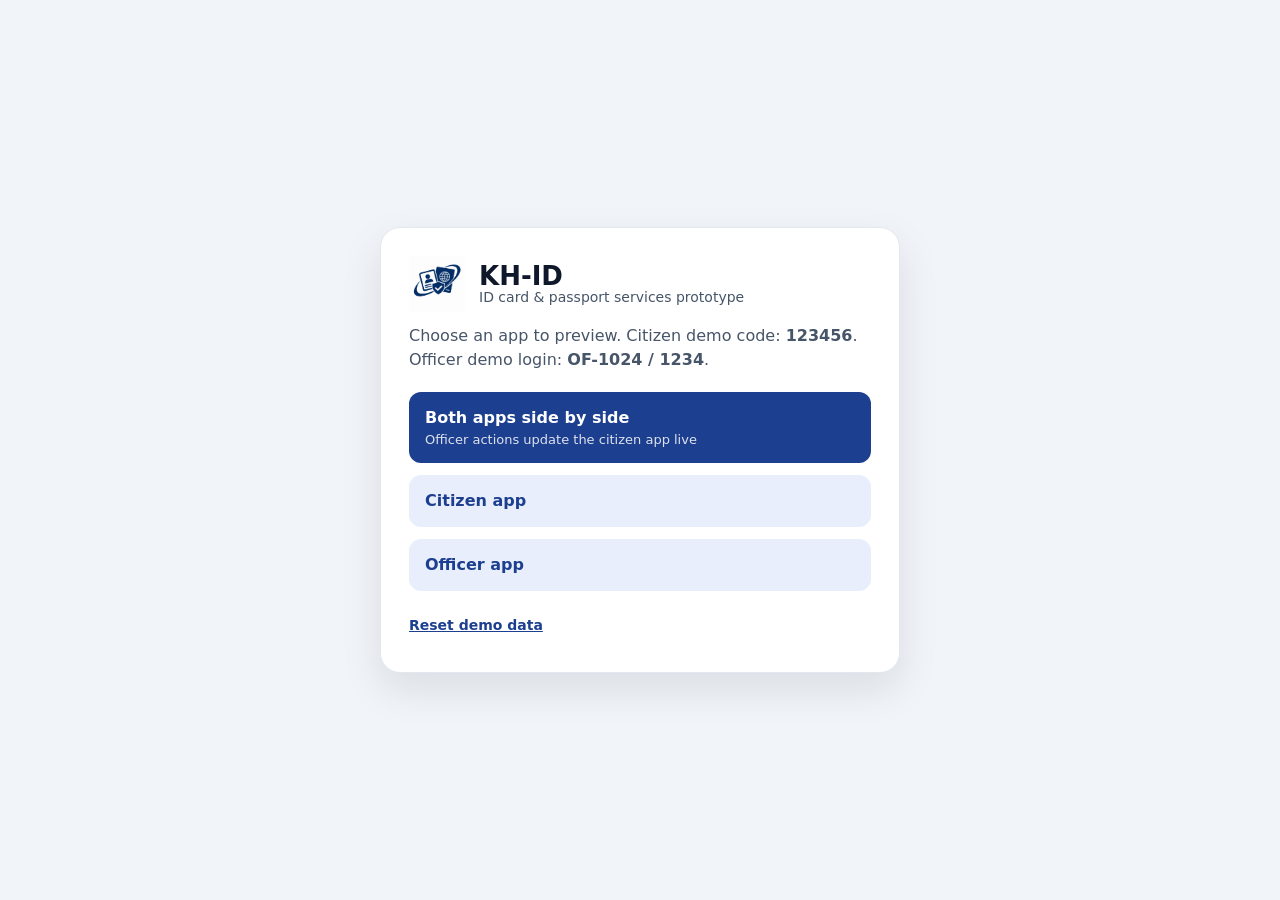
<file: project/index.html>
<!doctype html>
<html lang="en">
<head>
  <meta charset="utf-8">
  <meta name="viewport" content="width=device-width, initial-scale=1">
  <title>KH-ID prototype</title>
  <script src="./shared.js"></script>
  <style>
    * { box-sizing: border-box }
    body { margin: 0; min-height: 100vh; display: grid; place-items: center; padding: 24px 16px; background: #f1f5f9; color: #0f172a; font: 16px/1.5 system-ui, sans-serif }
    main { width: min(100%, 520px); padding: 28px; border: 1px solid #e2e8f0; border-radius: 20px; background: white; box-shadow: 0 16px 40px rgb(15 23 42 / 10%) }
    .brand { display: flex; align-items: center; gap: 14px; margin-bottom: 12px }
    h1 { margin: 0; font-size: 26px; line-height: 1.1 }
    h1 small { display: block; font-size: 14px; font-weight: 500; color: #475569 }
    p { margin: 0 0 20px; color: #475569 }
    nav { display: grid; gap: 12px }
    a { display: block; padding: 14px 16px; border-radius: 12px; background: #1d3f8f; color: white; font-weight: 600; text-decoration: none }
    a:hover { background: #142c66 }
    a.alt { background: #e8eefb; color: #1d3f8f }
    a.alt:hover { background: #dce5f8 }
    a span { display: block; font-size: 13px; font-weight: 400; opacity: .85 }
    button { margin-top: 16px; border: 0; background: transparent; color: #1d3f8f; font: inherit; font-size: 14px; font-weight: 600; text-decoration: underline; cursor: pointer; padding: 8px 0 }
    #msg { font-size: 13px; color: #166534; margin-left: 8px }
  </style>
</head>
<body>
  <main>
    <div class="brand">
      <img src="./Secure Identity Shield Logo.png" width="56" height="56" alt="KH-ID secure identity logo">
      <h1>KH-ID<small>ID card &amp; passport services prototype</small></h1>
    </div>
    <p>Choose an app to preview. Citizen demo code: <b>123456</b>. Officer demo login: <b>OF-1024 / 1234</b>.</p>
    <nav aria-label="Prototype apps">
      <a href="./both.html">Both apps side by side<span>Officer actions update the citizen app live</span></a>
      <a class="alt" href="./Main.dc.html">Citizen app</a>
      <a class="alt" href="./Officer.dc.html">Officer app</a>
    </nav>
    <button type="button" id="reset">Reset demo data</button><span id="msg" role="status"></span>
  </main>
  <script>
    document.getElementById('reset').addEventListener('click', function () {
      window.AttaStore.reset();
      document.getElementById('msg').textContent = 'Sample data restored.';
    });
  </script>
</body>
</html>
</file>
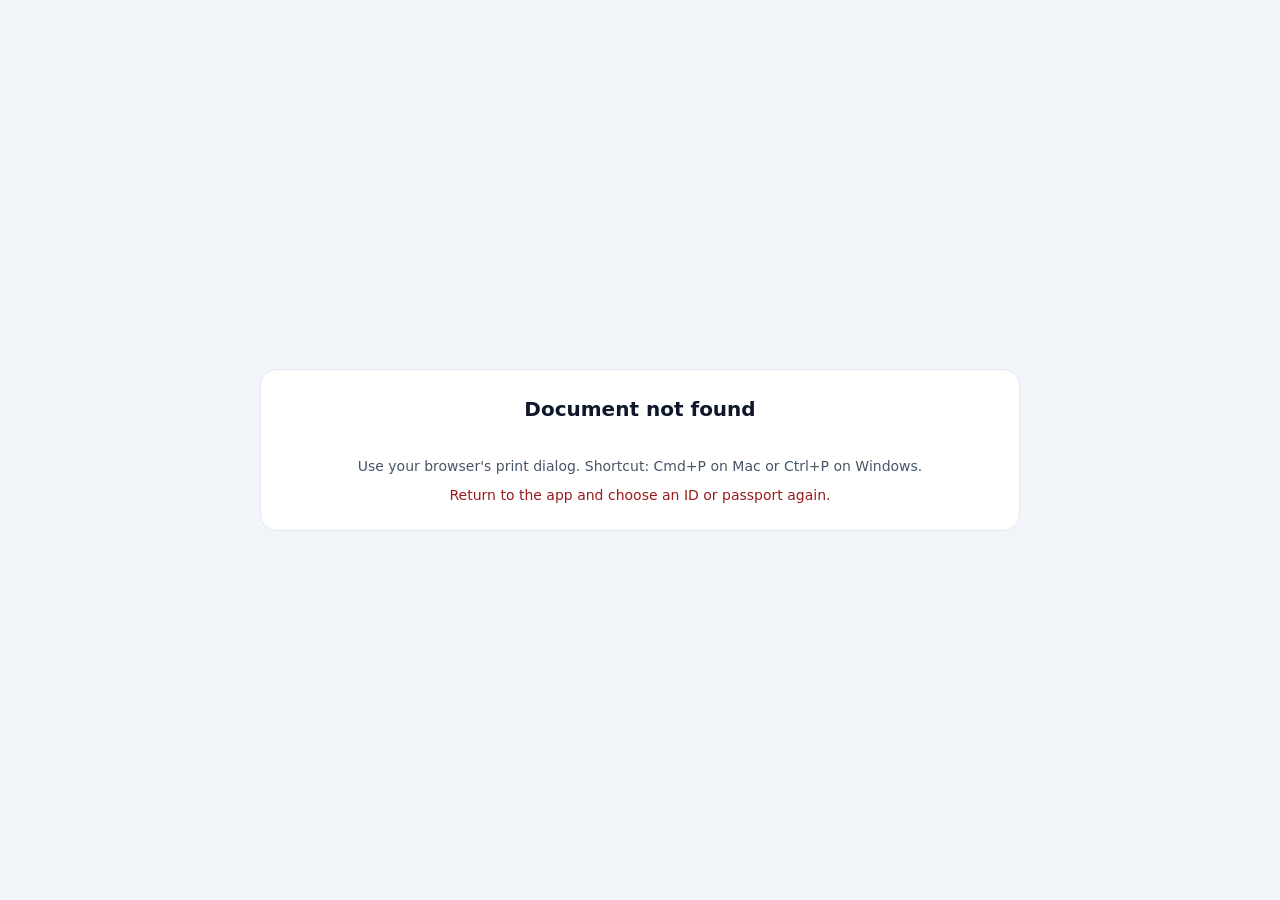
<file: project/print-document.html>
<!doctype html>
<html lang="en">
<head>
  <meta charset="utf-8">
  <meta name="viewport" content="width=device-width, initial-scale=1">
  <title>KH-ID document print</title>
  <style>
    * { box-sizing: border-box }
    body { margin: 0; min-height: 100vh; display: grid; place-items: center; padding: 24px; background: #f1f5f9; color: #0f172a; font: 16px/1.5 system-ui, sans-serif }
    main { width: min(100%, 760px); padding: 24px; display: grid; justify-items: center; gap: 16px; border: 1px solid #e2e8f0; border-radius: 16px; background: #fff }
    h1 { margin: 0; font-size: 20px; text-align: center }
    img { display: block; width: auto; height: auto; max-width: 100%; max-height: 273mm; object-fit: contain }
    .actions { display: grid; justify-items: center; gap: 8px; width: 100% }
    button { min-height: 48px; padding: 0 20px; border: 0; border-radius: 10px; background: #1d3f8f; color: #fff; font: inherit; font-weight: 600; cursor: pointer }
    button:hover { background: #142c66 }
    p { margin: 0; color: #475569; font-size: 14px; text-align: center }
    .error { color: #991b1b }
    @page { size: A4 portrait; margin: 12mm }
    @media print {
      body { display: block; min-height: 0; padding: 0; background: #fff }
      main { width: 100%; padding: 0; border: 0; border-radius: 0 }
      h1, .actions { display: none }
      img { max-width: 186mm; max-height: 273mm }
    }
  </style>
</head>
<body>
  <main>
    <h1 id="title"></h1>
    <img id="document" alt="">
    <div class="actions">
      <button id="print" type="button">Print / Save as PDF on A4</button>
      <p>Use your browser's print dialog. Shortcut: Cmd+P on Mac or Ctrl+P on Windows.</p>
      <p id="status" role="status"></p>
    </div>
  </main>
  <script>
    (function () {
      var documents = {
        id: { title: 'Prototype identity card', image: './id-card-copy.png', alt: 'Cambodia khmer identity card prototype' },
        passport: { title: 'Prototype passport', image: './passport-copy.png', alt: 'Cambodia passport prototype' }
      };
      var selected = documents[new URLSearchParams(window.location.search).get('type')];
      var title = document.getElementById('title');
      var image = document.getElementById('document');
      var button = document.getElementById('print');
      var status = document.getElementById('status');

      if (!selected) {
        title.textContent = 'Document not found';
        image.hidden = true;
        button.hidden = true;
        status.className = 'error';
        status.textContent = 'Return to the app and choose an ID or passport again.';
        return;
      }

      document.title = selected.title + ' · KH-ID';
      title.textContent = selected.title;
      image.alt = selected.alt;
      image.addEventListener('error', function () {
        status.className = 'error';
        status.textContent = 'The document image could not be loaded. Return to the app and try again.';
      }, { once: true });
      image.src = selected.image;
      button.addEventListener('click', function () { window.print(); });
    })();
  </script>
</body>
</html>
</file>
